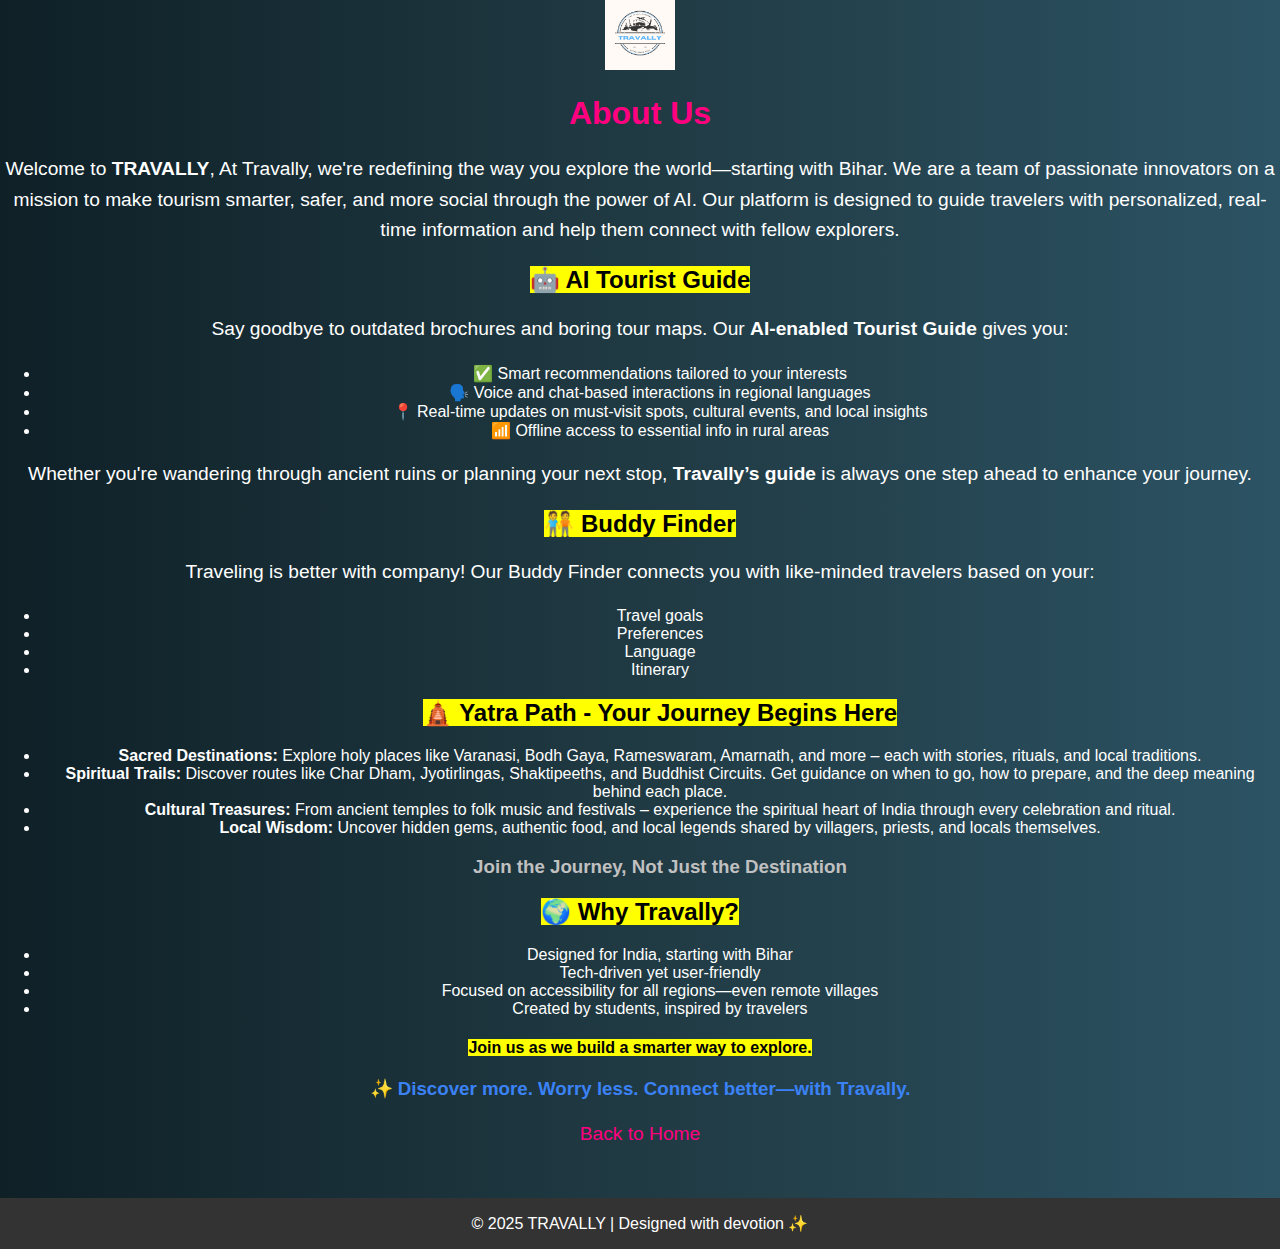
<file: About us.html>
<!DOCTYPE html>
<html lang="en">
<head>
    <meta charset="UTF-8">
    <meta name="viewport" content="width=device-width, initial-scale=1.0">
    <title>About Us - TRAVALLY</title>
    <a href="index.html">
        <img src="TRAVALLY.png" alt="TRAVALLY logo" width="70">
      </a>
    <style>
        body {
            font-family: "Protest Revolution", sans-serif;
            background: linear-gradient(to right, #0f2027, #203a43, #2c5364);
            color: #fff;
            margin: 0;
            padding: 0;
            text-align: center;
        }
        header {
            
            text-align: center;
        }
        header h1 {
            color: #ff0080;
            background: linear-gradient(to right, #0f2027, #203a43, #2c5364);
            
        }
        .container {
            max-width: 800px;
            margin: auto;
            padding: 20px;
        }
        p {
            font-size: 1.2rem;
            line-height: 1.6;
        }
        a {
            color: #ff0080;
            text-decoration: none;
        }
        a:hover {
            text-decoration: underline;
        }
        footer {
            background-color: #333;
            color: white;
            text-align: center;
            padding: 1rem;
            margin-top: 3rem;
          }
    </style>
</head>
<body>
    <header>
        <h1>About Us</h1>
    </header>
    <div class="highlight">
        <p>Welcome to  <strong>TRAVALLY</strong>, At Travally, we're redefining the way you explore the world—starting with Bihar.
            We are a team of passionate innovators on a mission to make tourism smarter, safer, and more social through the power of AI. Our platform is designed to guide travelers with personalized, real-time information and help them connect with fellow explorers.</p>
            <h2><mark>🤖 AI Tourist Guide</mark></h2>
            <p>Say goodbye to outdated brochures and boring tour maps. Our <strong>AI-enabled Tourist Guide</strong> gives you:</p>
    <ul>
      <li>✅ Smart recommendations tailored to your interests</li>
      <li>🗣️ Voice and chat-based interactions in regional languages</li>
      <li>📍 Real-time updates on must-visit spots, cultural events, and local insights</li>
      <li>📶 Offline access to essential info in rural areas</li>
    </ul>
    <p>Whether you're wandering through ancient ruins or planning your next stop, <strong>Travally’s guide</strong> is always one step ahead to enhance your journey.</p>
    <h2><mark>🧑‍🤝‍🧑 Buddy Finder</mark></h2>
    <p>Traveling is better with company!
        Our Buddy Finder connects you with like-minded travelers based on your:</p>
    <ul>
        <li>Travel goals</li>
        <li>Preferences</li>
        <li>Language</li>
        <li>Itinerary</li>
    </ul>
    
    <ul>
        <h2><mark>🛕 Yatra Path - Your Journey Begins Here</mark></h2>
        
        <li><strong>Sacred Destinations:</strong>
            Explore holy places like Varanasi, Bodh Gaya, Rameswaram, Amarnath, and more – each with stories, rituals, and local traditions.</li>
        <li><strong>Spiritual Trails:</strong>
            Discover routes like Char Dham, Jyotirlingas, Shaktipeeths, and Buddhist Circuits. Get guidance on when to go, how to prepare, and the deep meaning behind each place.</li>
        <li><strong>Cultural Treasures:</strong>
            From ancient temples to folk music and festivals – experience the spiritual heart of India through every celebration and ritual.</li>
        <li><strong>Local Wisdom:</strong>
            Uncover hidden gems, authentic food, and local legends shared by villagers, priests, and locals themselves.</li>
        <h3 style="color:Silver;"> Join the Journey, Not Just the Destination</h3>
        
    </ul>
    
    <h2><mark>🌍 Why Travally?</mark></h2>
    <ul>
        <li>Designed for India, starting with Bihar</li>
        <li>Tech-driven yet user-friendly</li>
        <li>Focused on accessibility for all regions—even remote villages</li>
        <li>Created by students, inspired by travelers</li>  
    </ul>
    
    
    <h4><mark>Join us as we build a smarter way to explore.</mark></h4>
    <h3 style="color: #3B82F6;"">✨ Discover more. Worry less. Connect better—with Travally.</h3>
            
        <p><a href="index.html">Back to Home</a></p>
    </div>
    <footer>
        &copy; 2025 TRAVALLY | Designed with devotion ✨
      </footer>
</body>
</html>
</file>
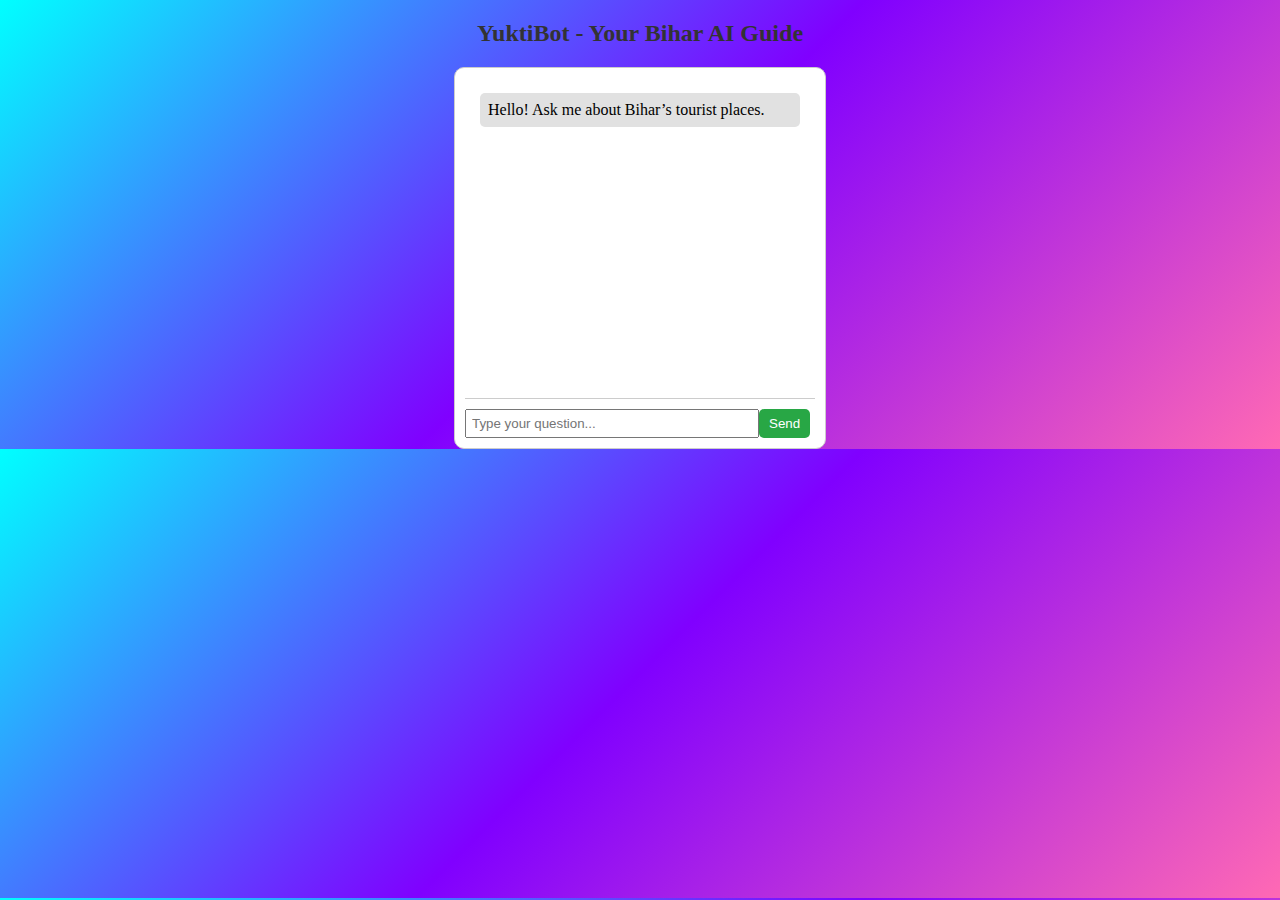
<file: bot.html>
<!DOCTYPE html>
<html lang="en">
<head>
    <meta charset="UTF-8">
    <meta name="viewport" content="width=device-width, initial-scale=1.0">
    <title>YuktiBot - Bihar AI Guide</title>
    <link rel="icon" href="https://vicky-tec.github.io/TRAVALLY/TRAVALLY.png" type="image/x-icon">
    <style>
        /* Default Light Theme */
:root {
    --background-color: #ffffff;
    --text-color: #000000;
    --navbar-bg:#ffffff; /*header color*/
    --navbar-link-color: #000000;
    --hero-bg:#F5F7FA;
    --hero-text-color: #fff;
    --button-bg: #ff6600;
    --button-text-color: #fff;
    --card-bg:rgb(165, 233, 216);
    --footer-bg: #333;
    --footer-text-color: #fff;
    --message-user-bg: #80ffff;
    --message-bot-bg:rgb(150, 225, 224);
  }
  
  /* Dark Theme */
  [data-theme="dark"] {
    --background-color: #121212;
    --text-color: #ffffff;
    --navbar-bg: #1f1f1f;
    --navbar-link-color: #fff;
    --hero-bg: #333;
    --hero-text-color: #fff;
    --button-bg: #ff6600;
    --button-text-color: #fff;
    --card-bg: #2b2b2b;
    --footer-bg: #333;
    --footer-text-color: #fff;
    --message-user-bg: #616161;
    --message-bot-bg: #3a3a3a;
  }
        body { background:linear-gradient(135deg, rgb(0, 255, 255), rgb(128, 0, 255), rgb(255, 105, 180)) ;
        color: grey; /*--------------------background color------------------------------*/
      }
        h2 { text-align: center; color: #333; margin-top: 20px; }
        .chat-section { display: flex; flex-direction: column; align-items: center; margin-top: 20px; }
        .chatbox { width: 350px; margin: auto; border: 1px solid #ccc; padding: 10px; border-radius: 10px; background: #fff; }
        .chat-window { height: 300px; overflow-y: auto; border-bottom: 1px solid #ccc; padding: 10px; }
        .message { padding: 8px; margin: 5px; border-radius: 5px; }
        .user { background: #007bff; color: white; text-align: right; }
        .bot { background: #e1e1e1; color: black; text-align: left; }
        .chat-input { display: flex; margin-top: 10px; }
        #userInput { width: 80%; padding: 5px; }
        button { padding: 5px 10px; background: #28a745; color: white; border: none; border-radius: 5px; cursor: pointer; }
        button:hover { background: #218838; }
        body {
            margin: 0;
            color: var(--text-color);
            transition: background-color 0.3s ease, color 0.3s ease;
          } <!--Roboto--->
    </style>
</head>
<body>

    <h2>YuktiBot - Your Bihar AI Guide</h2>
    <div class="chatbox">
        <div class="chat-window" id="chatWindow">
            <div class="message bot">Hello! Ask me about Bihar’s tourist places.</div>
        </div>
        <div class="chat-input">
            <input type="text" id="userInput" placeholder="Type your question..." />
            <button onclick="sendMessage()">Send</button>
        </div>
    </div>
    <script src="script.js" defer></script>


</body>
</html>
</file>
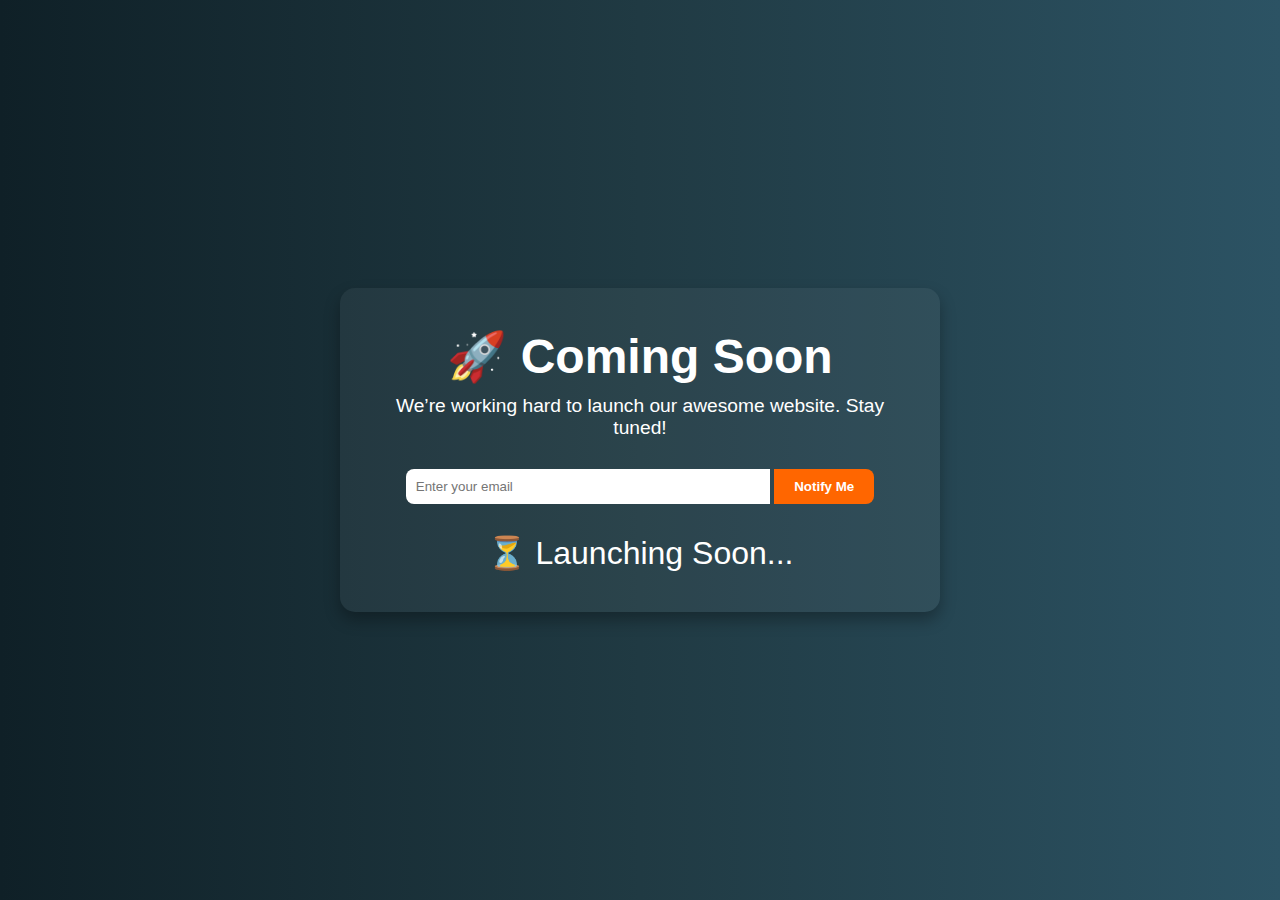
<file: COMING SOON.html>
<!DOCTYPE html>
<html lang="en">
<head>
  <meta charset="UTF-8" />
  <meta name="viewport" content="width=device-width, initial-scale=1.0" />
  <title>Coming Soon | Your Website</title>
  <style>
    * {
      margin: 0;
      padding: 0;
      box-sizing: border-box;
    }

    body {
      font-family: 'Segoe UI', sans-serif;
      background: linear-gradient(to right, #0f2027, #203a43, #2c5364);
      color: #fff;
      display: flex;
      justify-content: center;
      align-items: center;
      height: 100vh;
      text-align: center;
      padding: 20px;
    }

    .container {
      max-width: 600px;
      background-color: rgba(255, 255, 255, 0.05);
      padding: 40px;
      border-radius: 15px;
      box-shadow: 0 8px 16px rgba(0,0,0,0.3);
    }

    h1 {
      font-size: 3rem;
      margin-bottom: 10px;
    }

    p {
      font-size: 1.2rem;
      margin-bottom: 30px;
    }

    .email-box input[type="email"] {
      padding: 10px;
      width: 70%;
      border: none;
      border-radius: 8px 0 0 8px;
      outline: none;
    }

    .email-box button {
      padding: 10px 20px;
      border: none;
      border-radius: 0 8px 8px 0;
      background-color: #ff6600;
      color: white;
      font-weight: bold;
      cursor: pointer;
      transition: background-color 0.3s ease;
    }

    .email-box button:hover {
      background-color: #e65c00;
    }

    .countdown {
      font-size: 2rem;
      margin-top: 30px;
    }

    @media (max-width: 500px) {
      h1 {
        font-size: 2rem;
      }

      .email-box input[type="email"] {
        width: 100%;
        border-radius: 8px;
        margin-bottom: 10px;
      }

      .email-box button {
        width: 100%;
        border-radius: 8px;
      }
    }
  </style>
</head>
<body>
  <div class="container">
    <h1>🚀 Coming Soon</h1>
    <p>We’re working hard to launch our awesome website. Stay tuned!</p>

    <div class="email-box">
      <input type="email" placeholder="Enter your email" />
      <button>Notify Me</button>
    </div>

    <div class="countdown">
      ⏳ Launching Soon...
    </div>
  </div>
</body>
</html>
</file>
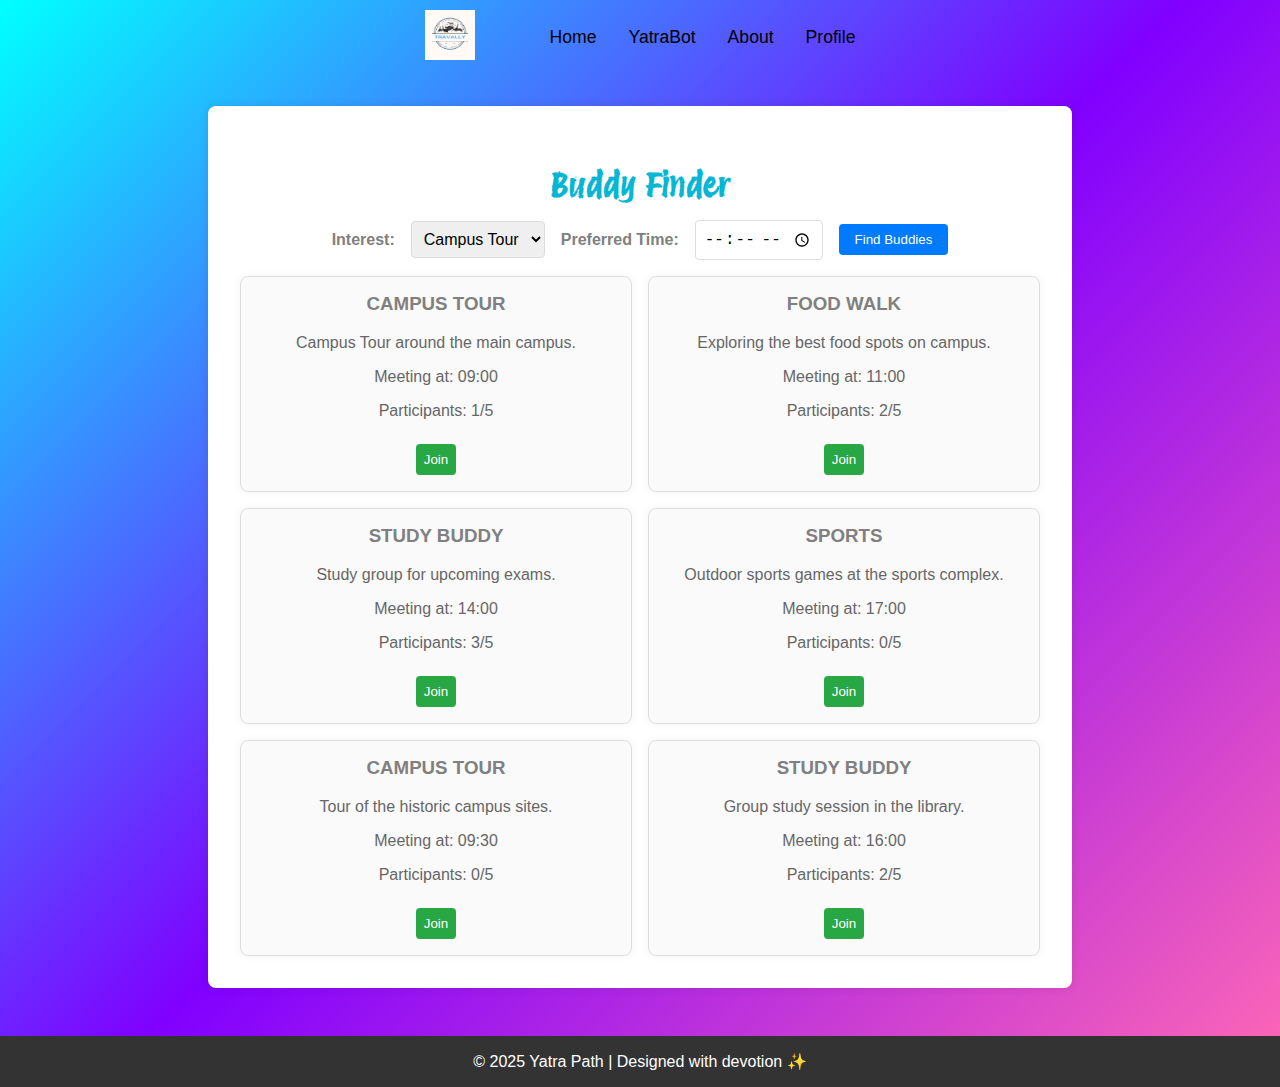
<file: finder.html>
<!DOCTYPE html>
<html lang="en">
<head>
  <meta charset="UTF-8" />
  <meta name="viewport" content="width=device-width, initial-scale=1.0" />
  <title>Buddy Finder Prototype</title>
  <style>
    @import url('https://fonts.googleapis.com/css2?family=Ga+Maamli&family=Protest+Revolution&family=Rubik+Glitch+Pop&family=Rubik+Wet+Paint&display=swap');
    body {
      background:linear-gradient(135deg, rgb(0, 255, 255), rgb(128, 0, 255), rgb(255, 105, 180)) ;
      color: grey; 
      font-family: Arial, sans-serif;
      margin: 0;
      padding: 0;
    }
     /* Navigation Bar */
     .navbar {
      display: flex;
      justify-content: space-between;
      align-items: center;
      background: var(--navbar-bg);
      padding: 1rem;
      color: black;

    }
    
    
    .nav-links {
      list-style: none;
      display: flex;
      gap: 2rem;
    }
    .nav-links li {
      margin: 0;
    }
    .nav-links a {
      color: var(--navbar-link-color);
      text-decoration: none;
      font-size: 1.1rem;
      transition: color 0.3s ease; text-shadow 0.3s ease;;
    }
    .nav-links a:hover {
      color:#F8FAFC;
    }

    /* Buddy Finder Section */
    .buddy-finder {
      background: #fff;
      margin: 2rem auto;
      padding: 2rem;
      width: 90%;
      max-width: 800px;
      border-radius: 8px;
      box-shadow: 0 0 10px rgba(0, 0, 0, 0.1);
    }

    .buddy-finder h2 {
      font-size: 2rem;
      text-align: center;
      margin-bottom: 1rem;
    }

    .buddy-finder form {
      display: flex;
      align-items: center;
      gap: 1rem;
      flex-wrap: wrap;
      margin-bottom: 1rem;
      justify-content: center;
    }

    .buddy-finder label {
      font-weight: bold;
      font-size: 1rem;
    }

    .buddy-finder input,
    .buddy-finder select {
      padding: 0.5rem;
      font-size: 1rem;
      border: 1px solid #ddd;
      border-radius: 4px;
    }

    .buddy-finder button {
      padding: 0.5rem 1rem;
      background: #007BFF;
      color: #fff;
      border: none;
      cursor: pointer;
      border-radius: 4px;
      transition: background 0.3s ease;
    }

    .buddy-finder button:hover {
      background: #0056b3;
    }

    .buddy-list {
      display: flex;
      flex-wrap: wrap;
      gap: 1rem;
      justify-content: center;
    }

    .buddy-card {
      background: #fafafa;
      padding: 1rem;
      border: 1px solid #ddd;
      border-radius: 8px;
      flex: 1 1 200px;
      min-width: 250px;
      box-shadow: 0 0 10px rgba(0, 0, 0, 0.05);
      text-align: center;
    }

    .buddy-card h3 {
      margin-top: 0;
    }

    .buddy-card p {
      font-size: 1rem;
      color: #666;
    }

    .buddy-card button {
      margin-top: 0.5rem;
      padding: 0.5rem;
      background: #28a745;
      color: #fff;
      border: none;
      cursor: pointer;
      border-radius: 4px;
      transition: background 0.3s ease;
    }

    .buddy-card button:hover {
      background: #218838;
    }
    h2{
      font-family:"Protest Revolution", sans-serif;
      color:#06B6D4;
    }
    .navbar {
      display: flex;
      justify-content: center;  /* center horizontally */
      align-items: center;      /* center vertically */
      padding: 10px 20px;
     
    }
  
  .logo{
    width: 85px;
    cursor: pointer;  
}
  footer {
    background-color: #333;
    color: white;
    text-align: center;
    padding: 1rem;
    margin-top: 3rem;
  }

  
  </style>
  
</head>

<body>
  <nav class="navbar">
    <div class="logo">
      <a href="index.html">
        <img src="TRAVALLY.png" alt="Travally Logo" style="height: 50px;" >
      </a>
    </div>
    <ul class="nav-links">
      <li><a href="index.html">Home</a></li>
      <li><a href="COMING SOON.html">YatraBot</a></li>
      <li><a href="About us.html">About</a></li>
      <li><a href="COMING SOON.html">Profile</a></li>
    </ul>
  </nav>

  <section class="buddy-finder">
    <h2>Buddy Finder</h2>
    <form id="buddySearch" onsubmit="filterBuddies(event)">
      <label for="interest">Interest:</label>
      <select id="interest" name="interest">
        <option value="campusTour">Campus Tour</option>
        <option value="foodWalk">Food Walk</option>
        <option value="studyBuddy">Study Buddy</option>
        <option value="sports">Sports</option>
      </select>

      <label for="time">Preferred Time:</label>
      <input type="time" id="time" name="time" />

      <button type="submit">Find Buddies</button>
    </form>

    <div class="buddy-list" id="buddyList">
      <!-- Buddy cards will be displayed here -->
    </div>
  </section>

  <script>
    // Sample buddy data
    const buddyData = [
      { interest: 'campusTour', time: '09:00', participants: 1, maxParticipants: 5, description: 'Campus Tour around the main campus.' },
      { interest: 'foodWalk', time: '11:00', participants: 2, maxParticipants: 5, description: 'Exploring the best food spots on campus.' },
      { interest: 'studyBuddy', time: '14:00', participants: 3, maxParticipants: 5, description: 'Study group for upcoming exams.' },
      { interest: 'sports', time: '17:00', participants: 0, maxParticipants: 5, description: 'Outdoor sports games at the sports complex.' },
      { interest: 'campusTour', time: '09:30', participants: 0, maxParticipants: 5, description: 'Tour of the historic campus sites.' },
      { interest: 'studyBuddy', time: '16:00', participants: 2, maxParticipants: 5, description: 'Group study session in the library.' },
    ];

    // Function to filter and display buddy cards based on user input
    function filterBuddies(event) {
      event.preventDefault();
      const interest = document.getElementById('interest').value;
      const time = document.getElementById('time').value;
      
      // Filter the buddy data based on the interest and time input
      const filteredBuddies = buddyData.filter(buddy => {
        const matchesInterest = buddy.interest === interest;
        const matchesTime = time ? buddy.time === time : true;
        return matchesInterest && matchesTime;
      });

      displayBuddies(filteredBuddies);
    }

    // Function to display the filtered buddy cards
    function displayBuddies(buddies) {
      const buddyList = document.getElementById('buddyList');
      buddyList.innerHTML = ''; // Clear the list before rendering new cards

      if (buddies.length === 0) {
        buddyList.innerHTML = '<p>No buddies found based on your search.</p>';
        return;
      }

      buddies.forEach(buddy => {
        const buddyCard = document.createElement('div');
        buddyCard.className = 'buddy-card';
        buddyCard.innerHTML = `
          <h3>${buddy.interest.replace(/([A-Z])/g, ' $1').toUpperCase()}</h3>
          <p>${buddy.description}</p>
          <p>Meeting at: ${buddy.time}</p>
          <p>Participants: ${buddy.participants}/${buddy.maxParticipants}</p>
          <button ${buddy.participants >= buddy.maxParticipants ? 'disabled' : ''}>${buddy.participants >= buddy.maxParticipants ? 'Full' : 'Join'}</button>
        `;
        buddyList.appendChild(buddyCard);
      });
    }

    // Display all buddies when the page loads
    displayBuddies(buddyData);
  </script>
  <footer>
    &copy; 2025 Yatra Path | Designed with devotion ✨
  </footer>

</body>
</html>
</file>
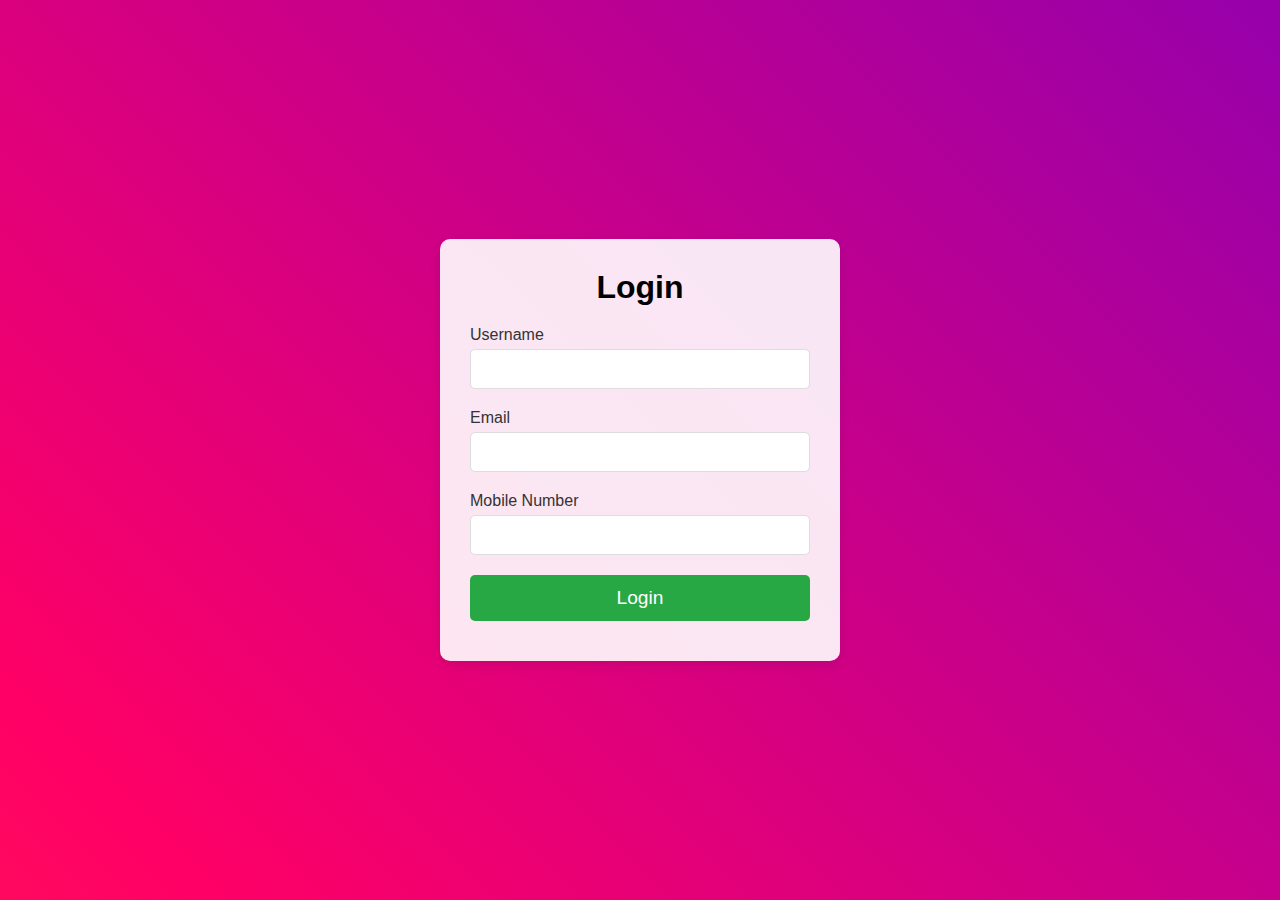
<file: LOGINpage/loginpage.html>
<!DOCTYPE html>
<html lang="en">
<head>
  <meta charset="UTF-8">
  <meta name="viewport" content="width=device-width, initial-scale=1.0">
  <title>Login Page</title>
  <link rel="stylesheet" href="s2.css">
</head>
<body>
  <div class="background"></div>
  <div class="login-container">
    <h2>Login</h2>
    <form id="loginForm">
      <div class="input-field">
        <label for="username">Username</label>
        <input type="text" id="username" name="username" required>
      </div>
      <div class="input-field">
        <label for="email">Email</label>
        <input type="email" id="email" name="email" required>
      </div>
      <div class="input-field">
        <label for="mobile">Mobile Number</label>
        <input type="tel" id="mobile" name="mobile" required pattern="[0-9]{10}">
      </div>
      <button type="submit" class="btn">Login</button>
    </form>
    <p id="error-message"></p>
  </div>

  <script src="script.js"></script>
</body>
</html>
</file>
<file: LOGINpage/s2.css>
* {
  margin: 0;
  padding: 0;
  box-sizing: border-box;
}

body {
  font-family: Arial, sans-serif;
  height: 100vh;
  overflow: hidden;
  align-content: center;
}

.background {
  position: absolute;
  top: 0;
  left: 0;
  width: 100%;
  height: 100%;
  background: linear-gradient(45deg, #ff8c00, #ff0066, #6600cc, #3399ff);
  background-size: 400% 400%;
  animation: gradientAnimation 5s ease infinite;
}

@keyframes gradientAnimation {
  0% { background-position: 0% 50%; }
  50% { background-position: 100% 50%; }
  100% { background-position: 0% 50%; }
}

.login-container {
  position: relative;
  z-index: 10;
  max-width: 400px;
  margin: 0 auto;
  padding: 30px;
  background-color: rgba(255, 255, 255, 0.9);
  border-radius: 10px;
  box-shadow: 0 4px 12px rgba(0, 0, 0, 0.1);
  text-align: center;
}

h2 {
  font-size: 2rem;
  margin-bottom: 20px;
}

.input-field {
  margin-bottom: 20px;
  text-align: left;
}

.input-field label {
  font-size: 1rem;
  color: #333;
}

.input-field input {
  width: 100%;
  padding: 10px;
  font-size: 1rem;
  border: 1px solid #ddd;
  border-radius: 5px;
  margin-top: 5px;
}

.btn {
  width: 100%;
  padding: 12px;
  background-color: #28a745;
  color: white;
  font-size: 1.2rem;
  border: none;
  border-radius: 5px;
  cursor: pointer;
}

.btn:hover {
  background-color: #218838;
}

#error-message {
  color: red;
  margin-top: 10px;
}
</file>
